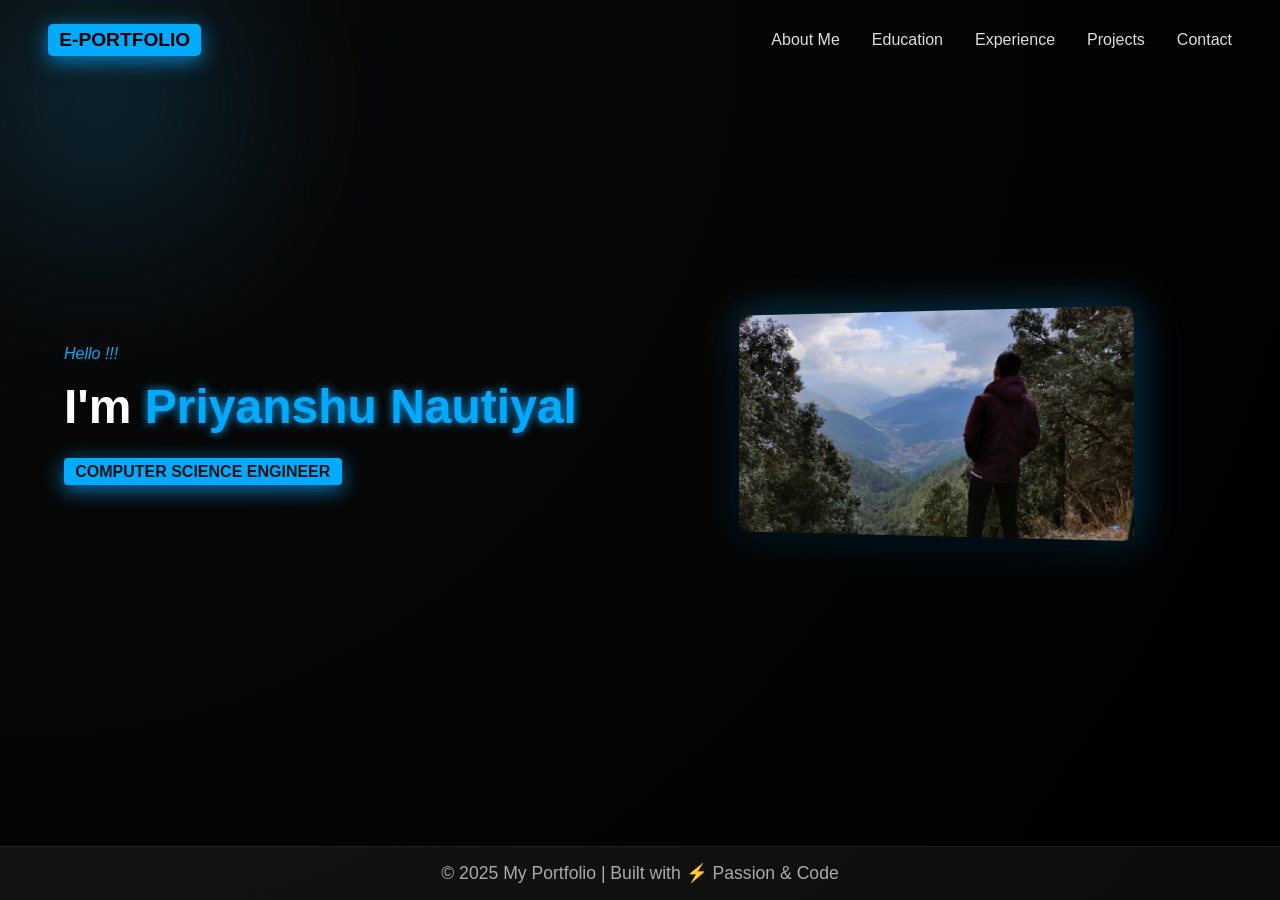
<file: index.html>
<!DOCTYPE html>
<html lang="en">
<head>
  <meta charset="UTF-8">
  <meta name="viewport" content="width=device-width, initial-scale=1">
  <title>Portfolio | Home</title>
  <link rel="stylesheet" href="style.css">
</head>
<body>
  <header>
    <nav class="navbar">
      <div class="logo">E-PORTFOLIO</div>
      <ul class="nav-links">
        <li><a href="about.html">About Me</a></li>
        <li><a href="education.html">Education</a></li>
        <li><a href="experience.html">Experience</a></li>
        <li><a href="projects.html">Projects</a></li>
        <li><a href="contact.html">Contact</a></li>
      </ul>
    </nav>
  </header>

  <section class="hero">
    <div class="hero-text">
      <p class="intro">Hello !!!</p>
      <h1>I'm <span class="highlight">Priyanshu Nautiyal</span></h1>
      <h2 class="subtitle">COMPUTER SCIENCE ENGINEER</h2>
      <p class="description">
        
      </p>
    </div>
    <div class="hero-img">
      <img src="IMG20220126142406.jpg" alt="Portfolio Photo">
    </div>
  </section>

  <footer>
    <p>© 2025 My Portfolio | Built with ⚡ Passion & Code</p>
  </footer>
</body>
</html>
</file>
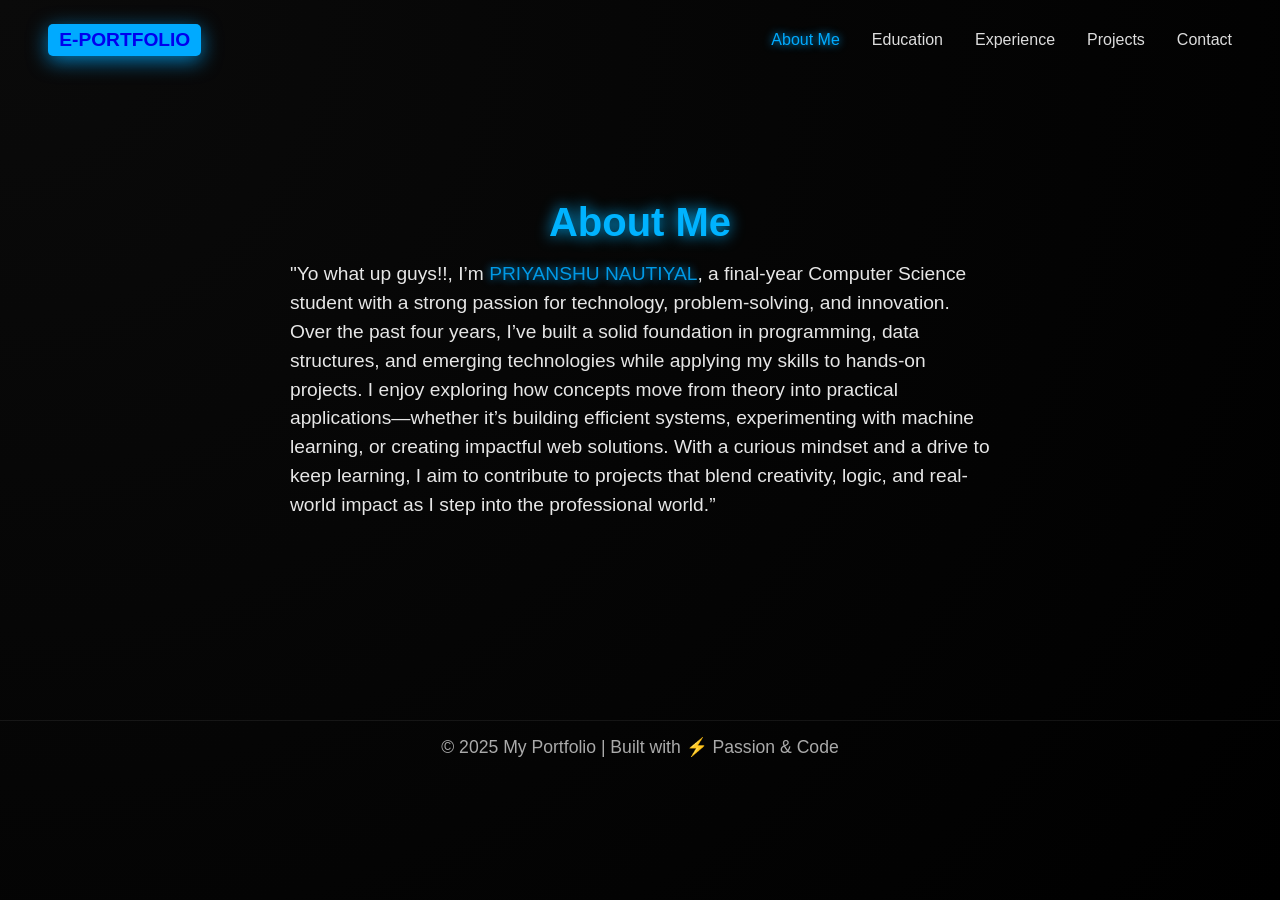
<file: about.html>
<!DOCTYPE html>
<html lang="en">
<head>
  <meta charset="UTF-8">
  <meta name="viewport" content="width=device-width, initial-scale=1">
  <title>Portfolio | About Me</title>
  <link rel="stylesheet" href="style.css">
  <style>
    body {
     /* background: repeating-linear-gradient(45deg,red 0,red 10px,blue)*/
     background: radial-gradient(circle at top left, #0a0a0a 0%, #000 100%);
    }
  </style>
</head>
<body>
  <header>
    <nav class="navbar">
      <div class="logo"><a href="index.html">E-PORTFOLIO</a></div>
      <ul class="nav-links">
        <li><a href="about.html" class="active">About Me</a></li>
        <li><a href="education.html">Education</a></li>
        <li><a href="experience.html">Experience</a></li>
        <li><a href="projects.html">Projects</a></li>
        <li><a href="contact.html">Contact</a></li>
      </ul>
    </nav>
  </header>

  <section class="page">
    <h1>About Me</h1>
    <p>
      "Yo what up guys!!, I’m <span class="highlight">PRIYANSHU NAUTIYAL</span>, a final-year Computer Science student with a strong passion for technology, problem-solving, and innovation. Over the past four years, I’ve built a solid foundation in programming, data structures, and emerging technologies while applying my skills to hands-on projects. I enjoy exploring how concepts move from theory into practical applications—whether it’s building efficient systems, experimenting with machine learning, or creating impactful web solutions. With a curious mindset and a drive to keep learning, I aim to contribute to projects that blend creativity, logic, and real-world impact as I step into the professional world.”
    </p>
  </section>

  <footer>
    <p>© 2025 My Portfolio | Built with ⚡ Passion & Code</p>
  </footer>
</body>
</html>
</file>
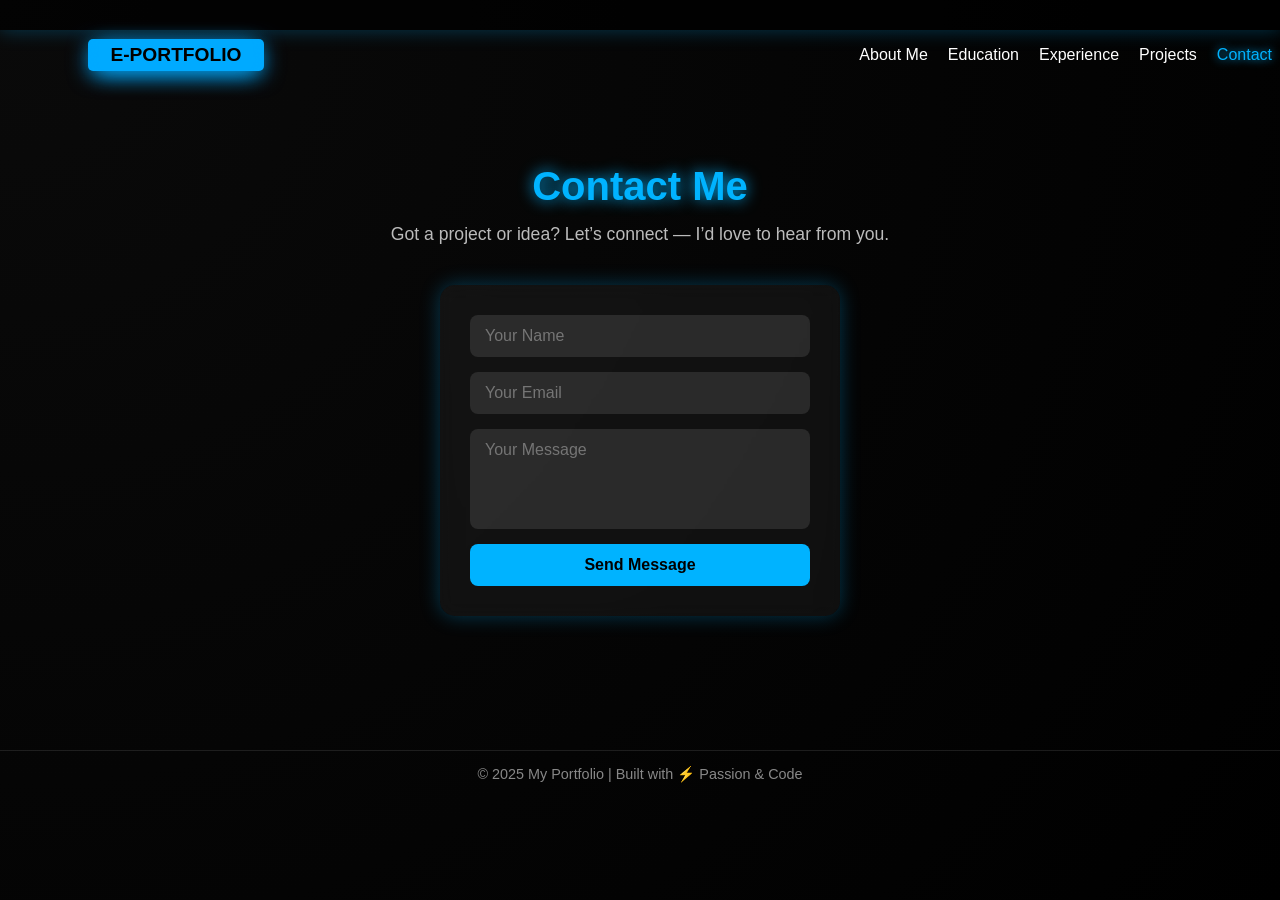
<file: contact.html>
<!DOCTYPE html>
<html lang="en">
<head>
  <meta charset="UTF-8">
  <meta name="viewport" content="width=device-width, initial-scale=1">
  <title>Portfolio | Contact</title>
  <link rel="stylesheet" href="style.css">
  <style>
    /* === Base Styles === */
    body {
      margin: 0;
      font-family: 'Poppins', sans-serif;
      background: radial-gradient(circle at top left, #0a0a0a 0%, #000 100%);
      color: #fff;
      overflow-x: hidden;
    }

    a {
      text-decoration: none;
      color: #00b3ff;
    }

    header {
      background: rgba(0, 0, 0, 0.7);
      box-shadow: 0 0 20px rgba(0, 179, 255, 0.3);
      padding: 15px 40px;
      position: sticky;
      top: 0;
      z-index: 10;
    }

    .navbar {
      display: flex;
      justify-content: space-between;
      align-items: center;
    }

    .logo a {
    font-weight: bold;
    font-size: 1.2rem;
    background: #00aaff;
    color: #000;
    padding: 0.3rem 0.7rem;
    border-radius: 5px;
    box-shadow: 0 5px 20px rgba(0, 170, 255, 0.7);
    }

    .nav-links {
      list-style: none;
      display: flex;
      gap: 20px;
    }

    .nav-links a {
      color: #fff;
      transition: color 0.3s ease, text-shadow 0.3s ease;
    }

    .nav-links a:hover, .nav-links a.active {
      color: #00b3ff;
      text-shadow: 0 0 10px #00b3ff;
    }

    /* === Contact Section === */
    .contact-section {
      display: flex;
      flex-direction: column;
      align-items: center;
      justify-content: center;
      min-height: 80vh;
      text-align: center;
      padding: 40px 20px;
    }

    .contact-section h1 {
      font-size: 2.5rem;
      color: #00b3ff;
      text-shadow: 0 0 15px #00b3ff;
      margin-bottom: 15px;
    }

    .contact-section p {
      font-size: 1.1rem;
      margin-bottom: 40px;
      color: #bbb;
    }

    form {
      background: rgba(255, 255, 255, 0.05);
      padding: 30px;
      border-radius: 15px;
      box-shadow: 0 0 20px rgba(0, 179, 255, 0.3);
      width: 100%;
      max-width: 400px;
      display: flex;
      flex-direction: column;
      gap: 15px;
      backdrop-filter: blur(10px);
    }

    input, textarea, button {
      font-family: inherit;
      border: none;
      outline: none;
      border-radius: 8px;
      padding: 12px 15px;
      background: rgba(255, 255, 255, 0.1);
      color: #fff;
      font-size: 1rem;
      transition: 0.3s;
    }

    input:focus, textarea:focus {
      background: rgba(255, 255, 255, 0.15);
      box-shadow: 0 0 10px #00b3ff;
    }

    textarea {
      resize: none;
      height: 100px;
    }

    button {
      background: #00b3ff;
      color: #000;
      font-weight: 600;
      cursor: pointer;
      transition: 0.3s;
    }

    button:hover {
      background: #009de0;
      box-shadow: 0 0 15px #00b3ff;
    }

    footer {
      text-align: center;
      padding: 15px;
      font-size: 0.9rem;
      color: #888;
      border-top: 1px solid rgba(255, 255, 255, 0.1);
    }

    /* === Responsive === */
    @media (max-width: 600px) {
      .nav-links {
        flex-direction: column;
        align-items: center;
      }
      .contact-section h1 {
        font-size: 2rem;
      }
    }
  </style>
</head>

<body>
  <header>
    <nav class="navbar">
      <div class="logo"><a href="index.html">E-PORTFOLIO</a></div>
      <ul class="nav-links">
        <li><a href="about.html">About Me</a></li>
        <li><a href="education.html">Education</a></li>
        <li><a href="experience.html">Experience</a></li>
        <li><a href="projects.html">Projects</a></li>
        <li><a href="contact.html" class="active">Contact</a></li>
      </ul>
    </nav>
  </header>

  <section class="contact-section">
    <h1>Contact Me</h1>
    <p>Got a project or idea? Let’s connect — I’d love to hear from you.</p>

    <form action="https://formsubmit.co/rn7nautiyal555@gmail.com" method="POST">
      <!-- Disable captcha & redirect after submission -->
      <input type="hidden" name="_captcha" value="false">
      <input type="hidden" name="_next" value="thankyou.html">

      <input type="text" name="name" placeholder="Your Name" required>
      <input type="email" name="email" placeholder="Your Email" required>
      <textarea name="message" placeholder="Your Message" required></textarea>
      <button type="submit">Send Message</button>
    </form>
  </section>

  <footer>
    <p>© 2025 My Portfolio | Built with ⚡ Passion & Code</p>
  </footer>
</body>
</html>
</file>
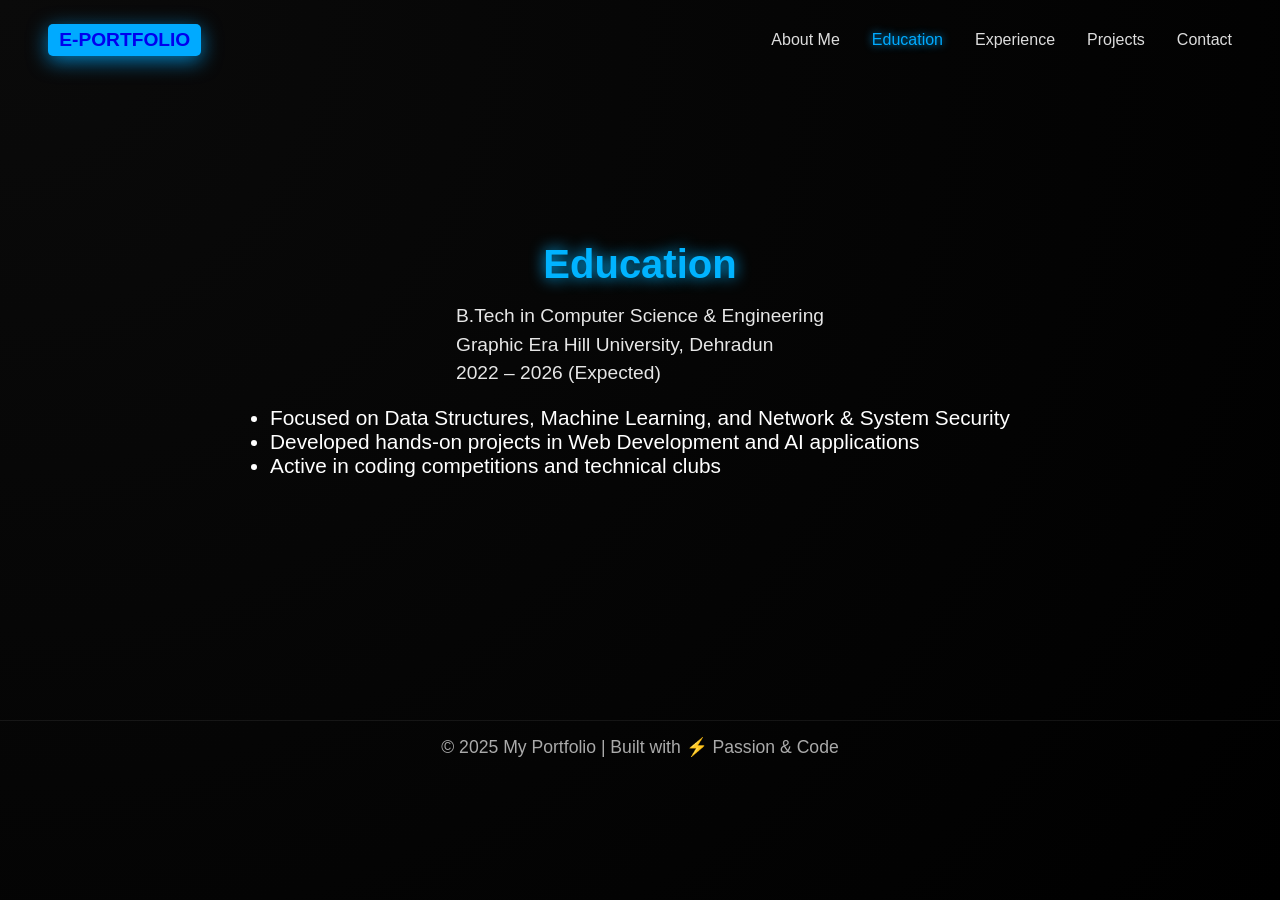
<file: education.html>
<!DOCTYPE html>
<html lang="en">
<head>
  <meta charset="UTF-8">
  <meta name="viewport" content="width=device-width, initial-scale=1">
  <title>Portfolio | Education</title>
  <link rel="stylesheet" href="style.css">
  <style>
    body {
     /* background: repeating-linear-gradient(45deg,red 0,red 10px,blue)*/
     background: radial-gradient(circle at top left, #0a0a0a 0%, #000 100%);
    }
  </style>
</head>
<body>
  <header>
    <nav class="navbar">
      <div class="logo"><a href="index.html">E-PORTFOLIO</a></div>
      <ul class="nav-links">
        <li><a href="about.html">About Me</a></li>
        <li><a href="education.html" class="active">Education</a></li>
        <li><a href="experience.html">Experience</a></li>
        <li><a href="projects.html">Projects</a></li>
        <li><a href="contact.html">Contact</a></li>
      </ul>
    </nav>
  </header>

  <section class="page">
    <h1>Education</h1>
    <p>B.Tech in Computer Science & Engineering<br>
      Graphic Era Hill University, Dehradun<br>
      2022 – 2026 (Expected)<br>
      </p>
      <br>
      <ul>
        <li>Focused on Data Structures, Machine Learning, and Network & System Security</li>
        <li>Developed hands-on projects in Web Development and AI applications</li>
        <li>Active in coding competitions and technical clubs</li>
      </ul>
    
  </section>

  <footer>
    <p>© 2025 My Portfolio | Built with ⚡ Passion & Code</p>
  </footer>
</body>
</html>
</file>
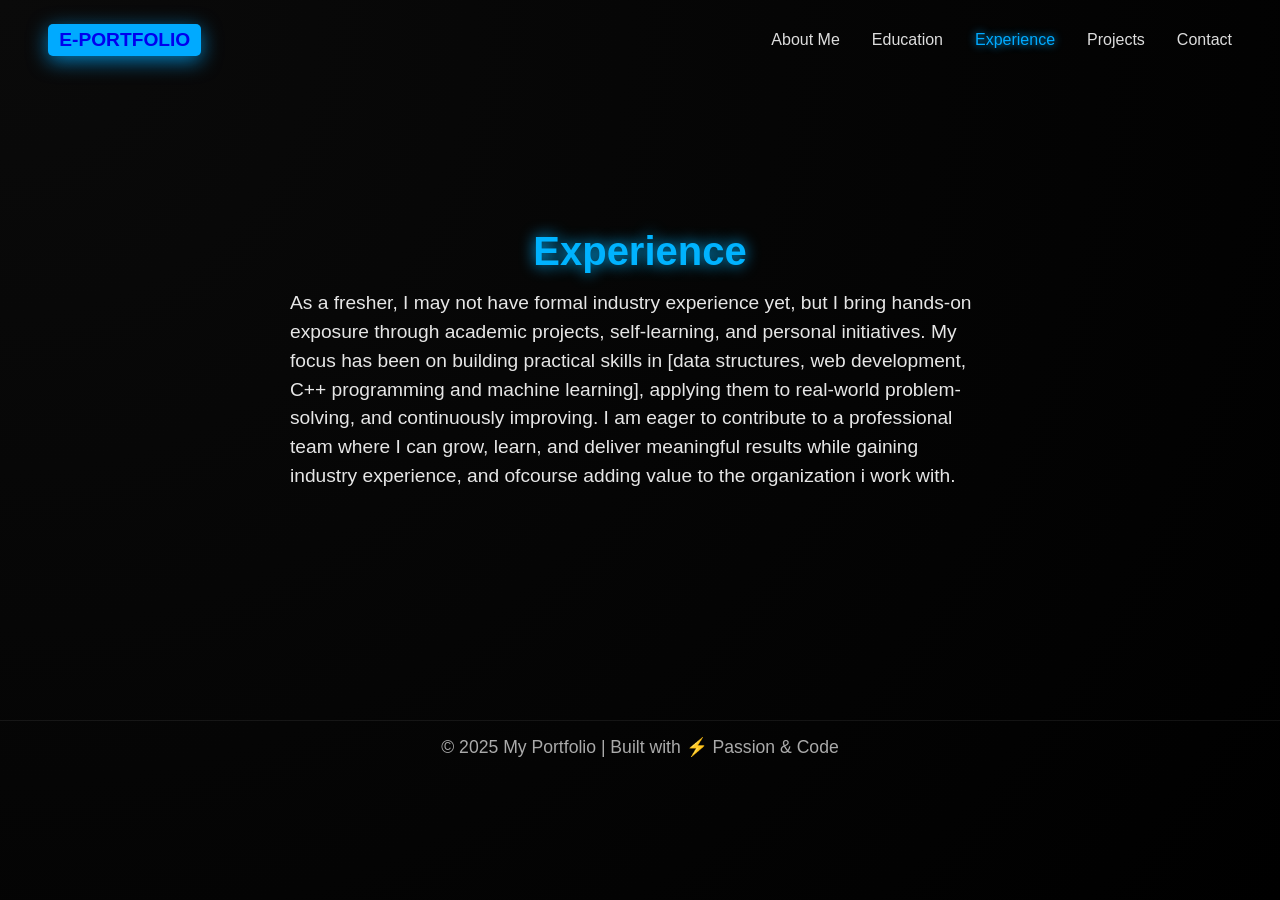
<file: experience.html>
<!DOCTYPE html>
<html lang="en">
<head>
  <meta charset="UTF-8">
  <meta name="viewport" content="width=device-width, initial-scale=1">
  <title>Portfolio | Experience</title>
  <link rel="stylesheet" href="style.css">
  <style>
    body {
     /* background: repeating-linear-gradient(45deg,red 0,red 10px,blue) */
     background: radial-gradient(circle at top left, #0a0a0a 0%, #000 100%);
    }
  </style>
</head>
<body>
  <header>
    <nav class="navbar">
      <div class="logo"><a href="index.html">E-PORTFOLIO</a></div>
      <ul class="nav-links">
        <li><a href="about.html">About Me</a></li>
        <li><a href="education.html">Education</a></li>
        <li><a href="experience.html" class="active">Experience</a></li>
        <li><a href="projects.html">Projects</a></li>
        <li><a href="contact.html">Contact</a></li>
      </ul>
    </nav>
  </header>

  <section class="page">
    <h1>Experience</h1>
    <p>As a fresher, I may not have formal industry experience yet, but I bring hands-on exposure through academic projects, self-learning, and personal initiatives. My focus has been on building practical skills in [data structures, web development, C++ programming and machine learning], applying them to real-world problem-solving, and continuously improving.

      I am eager to contribute to a professional team where I can grow, learn, and deliver meaningful results while gaining industry experience, and ofcourse adding value to the organization i work with.</p>
  </section>

  <footer>
    <p>© 2025 My Portfolio | Built with ⚡ Passion & Code</p>
  </footer>
</body>
</html>
</file>
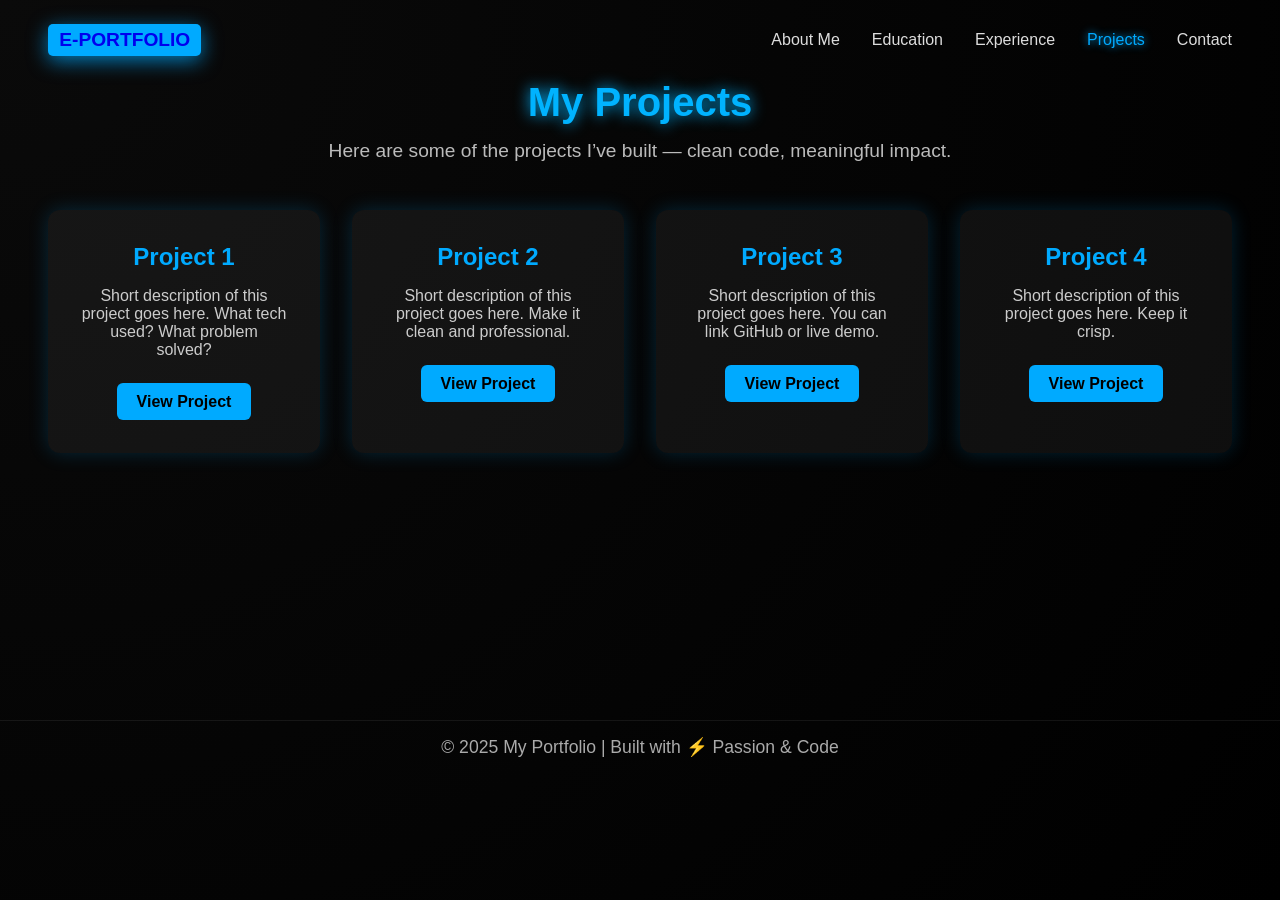
<file: projects.html>
<!DOCTYPE html>
<html lang="en">
<head>
  <meta charset="UTF-8">
  <meta name="viewport" content="width=device-width, initial-scale=1">
  <title>Portfolio | Projects</title>
  <link rel="stylesheet" href="style.css">
  <style>
    body {
      background: radial-gradient(circle at top left, #0a0a0a 0%, #000 100%);
    }
  </style>
</head>
<body>
  <header>
    <nav class="navbar">
      <div class="logo"><a href="index.html">E-PORTFOLIO</a></div>
      <ul class="nav-links">
        <li><a href="about.html">About Me</a></li>
        <li><a href="education.html">Education</a></li>
        <li><a href="experience.html">Experience</a></li>
        <li><a href="projects.html" class="active">Projects</a></li>
        <li><a href="contact.html">Contact</a></li>
      </ul>
    </nav>
  </header>

  <section class="projects-section">
    <h1>My Projects</h1>
    <p>Here are some of the projects I’ve built — clean code, meaningful impact.</p>

    <div class="projects-grid">
      <div class="project-card">
        <h2>Project 1</h2>
        <p>Short description of this project goes here. What tech used? What problem solved?</p>
        <a href="#" class="btn">View Project</a>
      </div>

      <div class="project-card">
        <h2>Project 2</h2>
        <p>Short description of this project goes here. Make it clean and professional.</p>
        <a href="#" class="btn">View Project</a>
      </div>

      <div class="project-card">
        <h2>Project 3</h2>
        <p>Short description of this project goes here. You can link GitHub or live demo.</p>
        <a href="#" class="btn">View Project</a>
      </div>

      <div class="project-card">
        <h2>Project 4</h2>
        <p>Short description of this project goes here. Keep it crisp.</p>
        <a href="#" class="btn">View Project</a>
      </div>
    </div>
  </section>

  <footer>
    <p>© 2025 My Portfolio | Built with ⚡ Passion & Code</p>
  </footer>
</body>
</html>
</file>
<file: style.css>
/* Reset */
* {
  margin: 0;
  padding: 0;
  box-sizing: border-box;
}

body {
  font-family: 'Segoe UI', sans-serif;
  background: radial-gradient(circle at top left, #1a1a1a, #0c0c0c);
  color: #fff;
  min-height: 100vh;
  display: flex;
  flex-direction: column;
}

/* Navbar */
.navbar {
  display: flex;
  justify-content: space-between;
  align-items: center;
  padding: 1.5rem 3rem;
  background: transparent;
  position: absolute;
  width: 100%;
  z-index: 10;
}


a{
  text-decoration: none;
}



.logo {
    font-weight: bold;
    font-size: 1.2rem;
    background: #00aaff;
    color: #000;
    padding: 0.3rem 0.7rem;
    border-radius: 5px;
    box-shadow: 0 5px 20px rgba(0, 170, 255, 0.7);


}

.nav-links {
  list-style: none;
  display: flex;
  gap: 2rem;
}

.nav-links a {
  text-decoration: none;
  color: #ddd;
  font-weight: 500;
  transition: color 0.3s ease, transform 0.3s ease;
}

.nav-links a:hover {
  color: #00aaff;
  transform: perspective(500px) translateZ(10px);
}

/* Hero Section */
.hero {
  flex: 1;
  display: grid;
  grid-template-columns: 1fr 1fr;
  align-items: center;
  padding: 6rem 4rem;
  position: relative;
 /* background: linear-gradient(135deg, rgba(67, 165, 194, 0.249), rgba(74, 43, 189, 0.224));*/
 background: radial-gradient(circle at top left, #0a0a0a 0%, #000 100%);

}

.hero::before {
  content: "";
  position: absolute;
  top: -50px;
  left: -50px;
  width: 300px;
  height: 300px;
  background: radial-gradient(circle, rgba(22, 122, 172, 0.7), transparent 70%);
  filter: blur(100px);
  z-index: 0;
}

.hero::after {
  content: "";
  position: absolute;
  bottom: -50px;
  right: -50px;
  height: 250px;
  background: radial-gradient(circle, rgba(196, 47, 24, 0.349), transparent 70%);
  filter: blur(1px);
  z-index: 0;
}

.hero-text {
  z-index: 2;
  max-width: 600px;
}

.intro {
  color: #00aaff;
  margin-bottom: 1rem;
  font-style: italic;
}

.hero h1 {
  font-size: 3rem;
  margin-bottom: 0.5rem;
}

.highlight {
  color: #00aaff;
  text-shadow: 0 0 10px #00aaff;
}

.subtitle {
  display: inline-block;
  background: #00aaff;
  color: #111;
  padding: 0.3rem 0.7rem;
  margin: 1rem 0;
  font-size: 1rem;
  font-weight: bold;
  border-radius: 4px;
  box-shadow: 0 5px 20px rgba(0,170,255,0.7);
}

.description {
  font-size: 1rem;
  opacity: 0.85;
  line-height: 1.6;
}

/* Hero Image */
.hero-img {
  z-index: 2;
  display: flex;
  justify-content: center;
  align-items: center;
}

.hero-img img {
  width: 90%;
  max-width: 400px;
  border-radius: 10px;
  box-shadow: -20px 20px 50px rgba(0,0,0,0.8), 
              0 0 40px rgba(0,170,255,0.4);
  transform: perspective(800px) rotateY(-10deg);
  transition: transform 0.6s ease, box-shadow 0.6s ease;
}

.hero-img img:hover {
  transform: perspective(800px) rotateY(0deg) scale(1.05);
  box-shadow: -10px 10px 60px rgba(0,0,0,0.9), 
              0 0 60px rgba(0,170,255,0.8);
}

/* Footer */
footer {
  text-align: center;
  padding: 1rem 2rem;
  font-size: 1.1rem;
  color: #aaa;
  border-top: 1px solid rgba(255, 255, 255, 0.068);
}
  
/* Responsive */
@media (max-width: 768px) {
  .hero {
    grid-template-columns: 1fr;
    text-align: center;
    padding: 4rem 2rem;
  }
  .hero-text {
    margin-bottom: 2rem;
  }
  .hero-img img {
    transform: none;
    width: 80%;
  }
}

@media screen and (max-width: 600px) {
  /* Styles for screens 600px and smaller (e.g., mobile phones) */
  .container {
    flex-direction: column;
  }
}   

/* Internal Pages */
.page {
  min-height: 80vh;
  display: flex;
  flex-direction: column;
  justify-content: center;
  align-items: center;
  padding: 4rem 2rem;
  text-align: center;
}

.page h1 {
    font-size: 2.5rem;
    color: #00b3ff;
    text-shadow: 0 0 15px #00b3ff;
    margin-bottom: 15px;
}

.page p {
  max-width: 700px;
  line-height: 1.5;
  text-align: left;
  font-size: 1.2rem;
  opacity: 0.9;
}

.page li{
  font-size: 1.3rem;
  text-align: left;
}

.nav-links .active {
  color: #00aaff;
  text-shadow: 0 0 8px #00aaff;
}

/* Projects Section */
.projects-section {
  min-height: 80vh;
  padding: 5rem 3rem;
  text-align: center;
}

.projects-section h1 {
    font-size: 2.5rem;
    color: #00b3ff;
    text-shadow: 0 0 15px #00b3ff;
    margin-bottom: 15px;
}

.projects-section p {
  font-size: 1.2rem;
  color: #bbb;
  margin-bottom: 3rem;
}

.projects-grid {
  display: grid;
  grid-template-columns: repeat(auto-fit, minmax(250px, 1fr));
  gap: 2rem;
}

.project-card {
  background: rgba(255, 255, 255, 0.05);
  padding: 2rem;
  border-radius: 12px;
  box-shadow: 0 0 20px rgba(0, 170, 255, 0.2);
  transition: 0.3s ease-in-out;
  border: 1px solid transparent;
}

.project-card:hover {
  transform: translateY(-5px);
  border: 1px solid #00aaff;
  box-shadow: 0 0 30px rgba(0, 170, 255, 0.4);
}

.project-card h2 {
  color: #00aaff;
  margin-bottom: 1rem;
  font-size: 1.5rem;
}

.project-card p {
  font-size: 1rem;
  color: #ccc;
  margin-bottom: 1.5rem;
}

.btn {
  display: inline-block;
  padding: 0.6rem 1.2rem;
  background: #00aaff;
  color: #000;
  font-weight: bold;
  border-radius: 6px;
  transition: 0.3s;
  text-decoration: none;
}

.btn:hover {
  box-shadow: 0 0 15px #00aaff;
  transform: scale(1.05);
}
</file>
